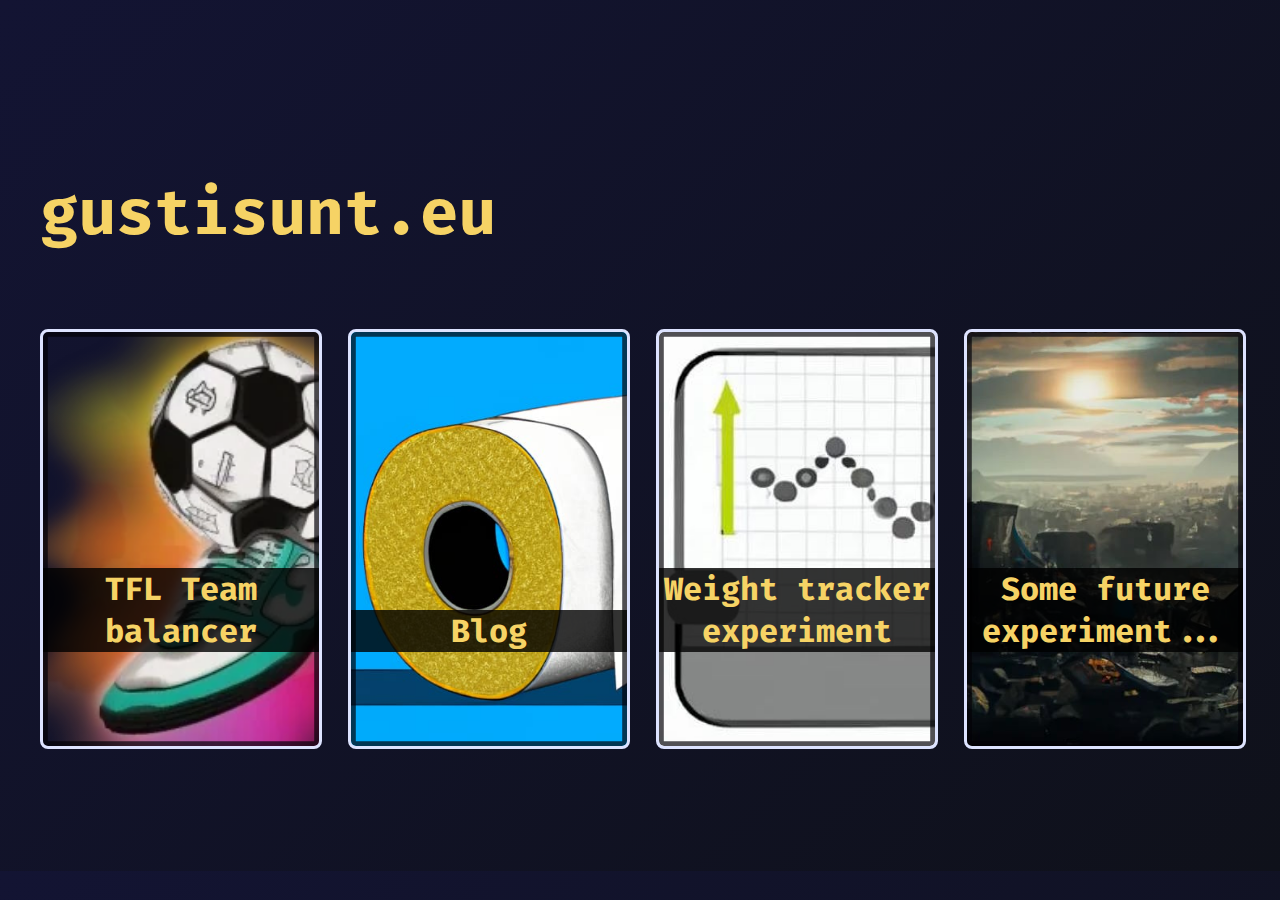
<file: static/index.html>
<!doctype html>
<html lang="en">

<head>
  <meta charset="utf-8">
  <meta name="theme-color" content="#113844">
  <title>gse</title>
  <meta name="viewport" content="width=device-width, initial-scale=1">
  <link rel="shortcut icon" sizes="any" href="./favicon.ico">
  <link rel="stylesheet" href="gse.css" media="all" onload="this.media='all'">
  <link rel="preconnect" href="https://fonts.googleapis.com">
  <link rel="preconnect" href="https://fonts.gstatic.com" crossorigin>
  <link href="https://fonts.googleapis.com/css2?family=Fira+Code&display=swap" rel="stylesheet">
  <noscript>
    <p>This page might not need JavaScript, but it's still strange that no support was detected.</p>
  </noscript>
</head>

<body>

  <div class="card-container">
    <div class="logoarea">
      <h1>gustisunt.eu</h1>
    </div>

    <a href="https://teams-balancer.firebaseapp.com/">
      <div class="card">
        <div class="card-cover app-1 card-border">
          <p>TFL Team balancer</p>
        </div>
      </div>
    </a>

    <a href="https://dezgusty.github.io/">
      <div class="card">
        <div class="card-cover app-2 card-border">
          <p>Blog</p>
        </div>
      </div>
    </a>

    <a href="https://gustisunt.eu/weight-tracker/">
      <div class="card">
        <div class="card-cover app-3 card-border">
          <p>Weight tracker experiment</p>
        </div>
      </div>
    </a>

    <a href="#">
      <div class="card">
        <div class="card-cover app-4 card-border">
          <p>Some future experiment...</p>
        </div>
      </div>
    </a>

  </div>


</body>
</file>
<file: static/gse.css>
:root {
  --gus-secondary-bck: #002e30b6;
  --gus-secondary-grad: linear-gradient(135deg, #131433 0%, #0f111a 100%);
  --gus-high-color: #1babd6;
  --gus-subtle-color: #030107B0;
  --gus-border: #dde3ff;
  --gus-action-color: #f6d365;

}

body {
  background: var(--gus-secondary-grad);
  display: flex;
  justify-content: center;
  align-items: center;
  min-height: 95vh;
}

.card-border {
  border-radius: 0.5rem;
	border: 0.2rem solid var(--gus-border);
	box-shadow: inset 0 0 0 0.3rem var(--gus-subtle-color);
}

.card-container {
  display: grid;
  grid-template-columns: repeat(4, 1fr);
  grid-template-rows: auto;
  grid-gap: 2rem;
  width: 100%;
  max-width: 1600px;
  padding: 2rem;
  align-self: center;

  grid-template-areas:
    "logo logo logo logo"
    "app1 app2 app3 app4";
}

.logoarea {
  grid-row: 1;
  grid-area: logo;

  font-family: 'Fira Code', monospace;
  font-size: xx-large;
  font-weight: 900;
  color: var(--gus-action-color);
  display: block;
}

.card {
  position: relative;
  z-index: 1;
  width: 100%;
  padding-bottom: 150%;
  perspective: 1000px;
}

.card-cover {
  position: absolute;
  z-index: 1;
  top: 0;
  left: 0;
  width: 100%;
  height: 100%;
  overflow: hidden;
  background-size: cover;
  perspective-origin: 50% 50%;
  transition: transform .25s ease-in-out;
}

.card-cover:hover {
  transform: rotateX(5deg) translateY(-2rem);
}



.card-cover>p {
  font-size: xx-large;
  font-family: 'Fira Code', monospace;
  font-weight: 800;
  color: var(--gus-action-color);
  text-align: center;
  position: absolute;
  bottom: 15%;
  background: rgba(0, 0, 0, .8);
  width: 100%;
}

.app-1 {
  background-image: url(gusball_logo_256.webp);
  grid-area: app1;
}

.app-2 {
  background-image: url(roll.jpg);
  grid-area: app2;
}

.app-3 {
  background-image: url(weight-tracker.jpg);
  grid-area: app3;
}

.app-4 {
  background-image: url(garbage.jpg);
  grid-area: app4;
}

@media screen and (max-width: 860px) {

  .card-container {
    grid-template-columns: repeat(2, 1fr);
    grid-template-areas:
      "logo logo"
      "app1 app2"
      "app3 app4";
  }

  .logoarea {
    font-size: large;
  }

  .card-cover>p {
    font-size: large;
  }
}
</file>
